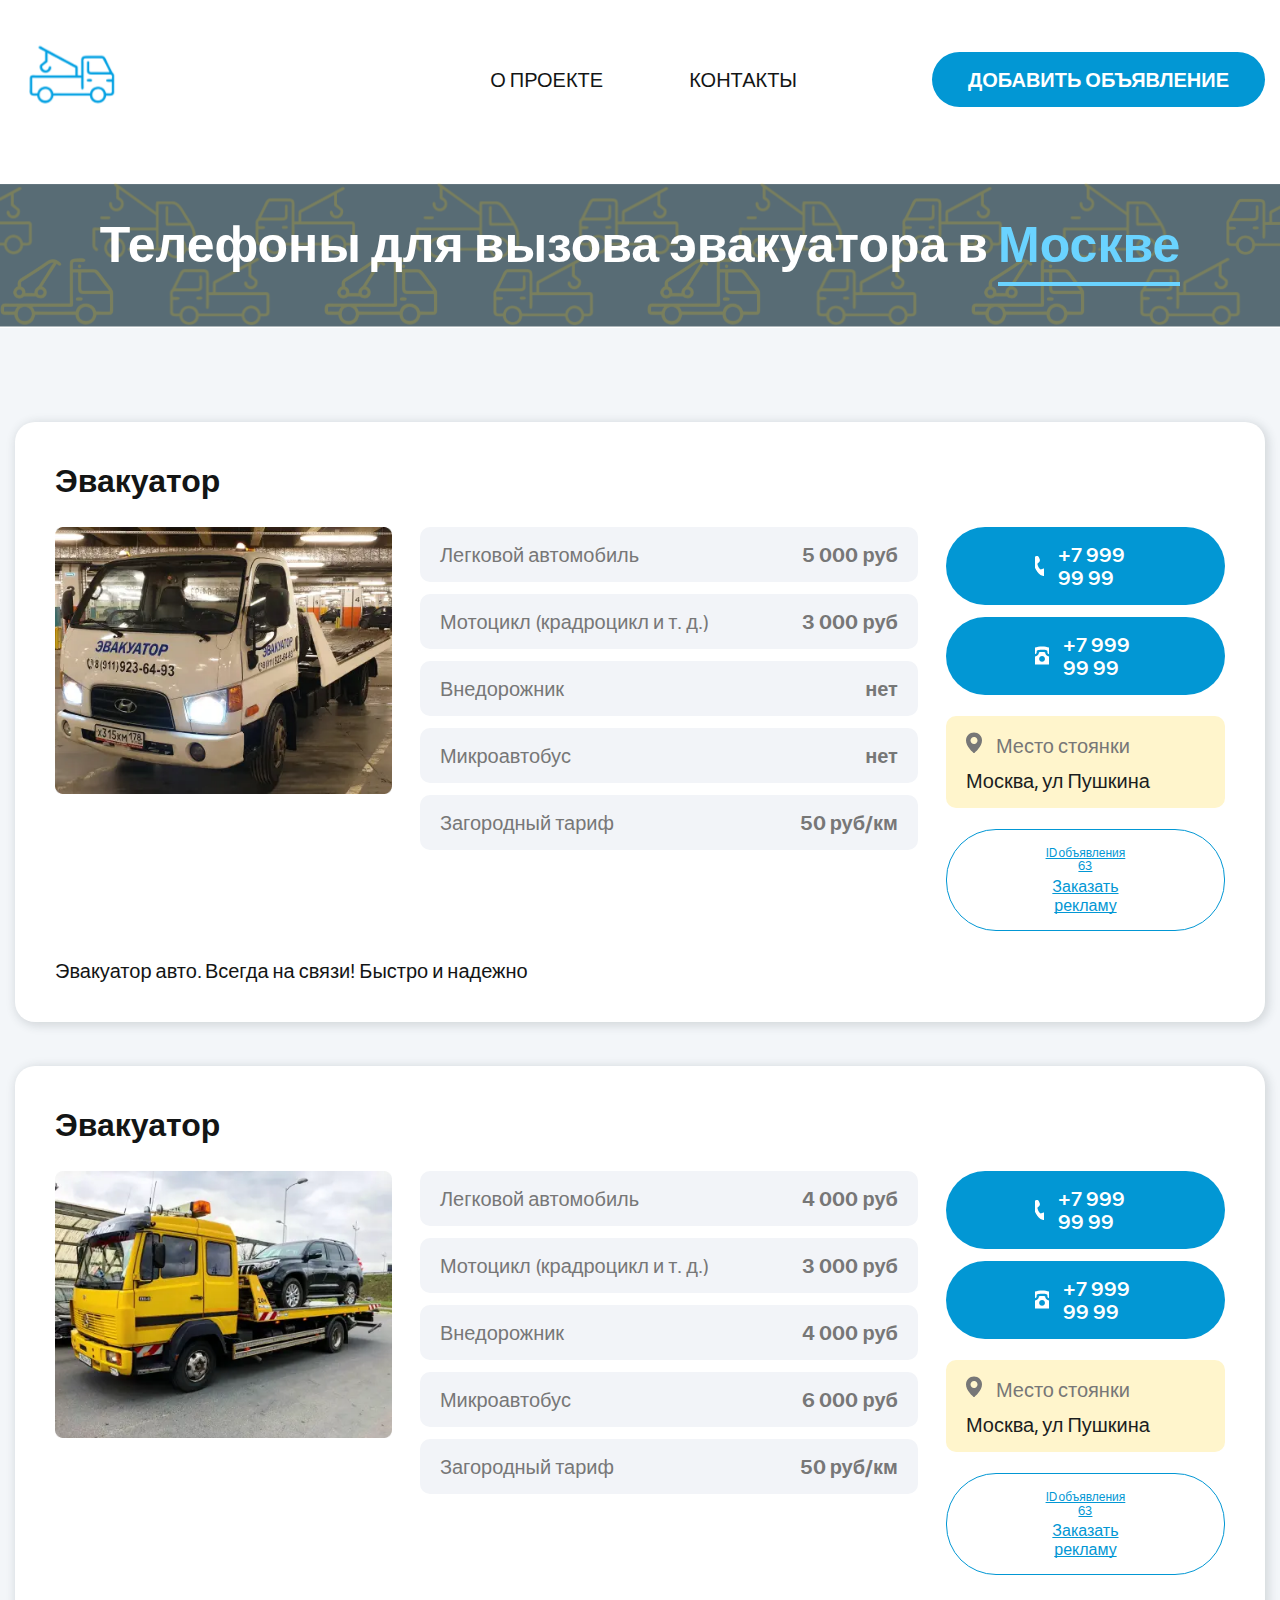
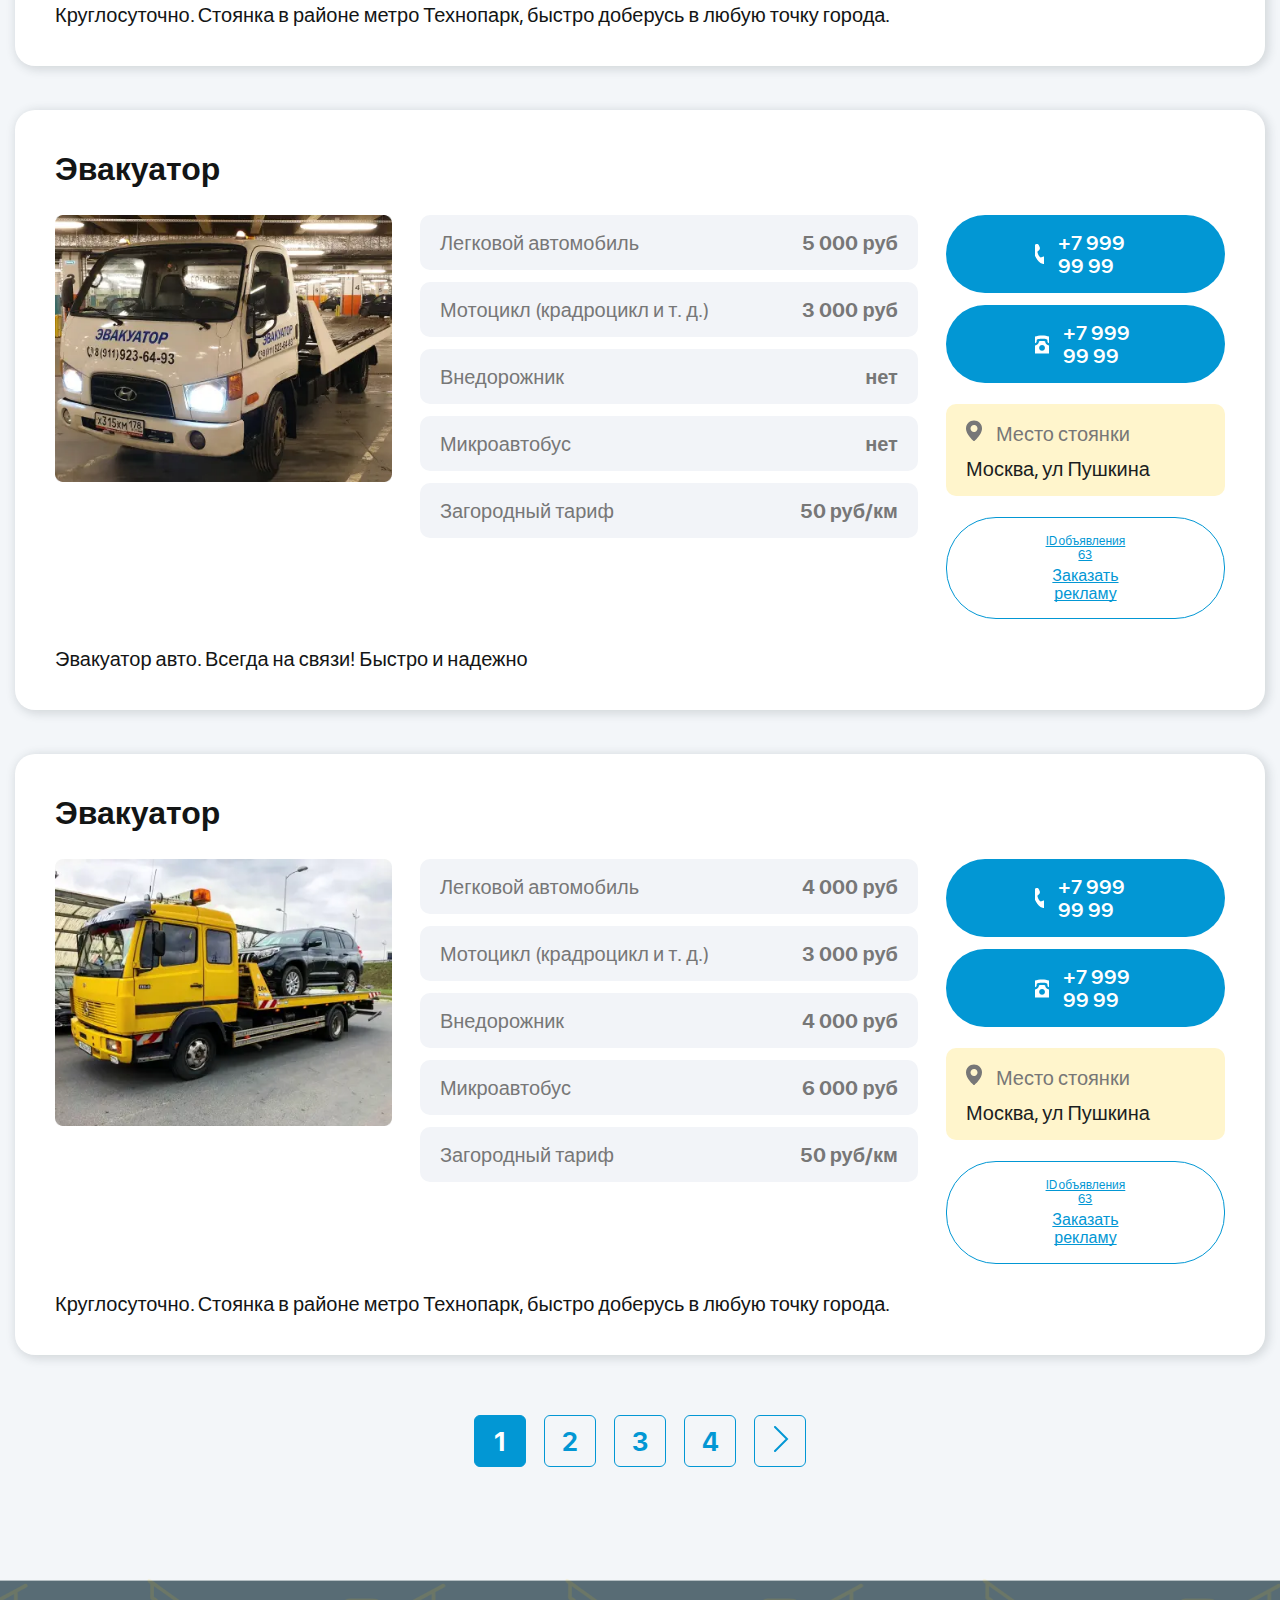
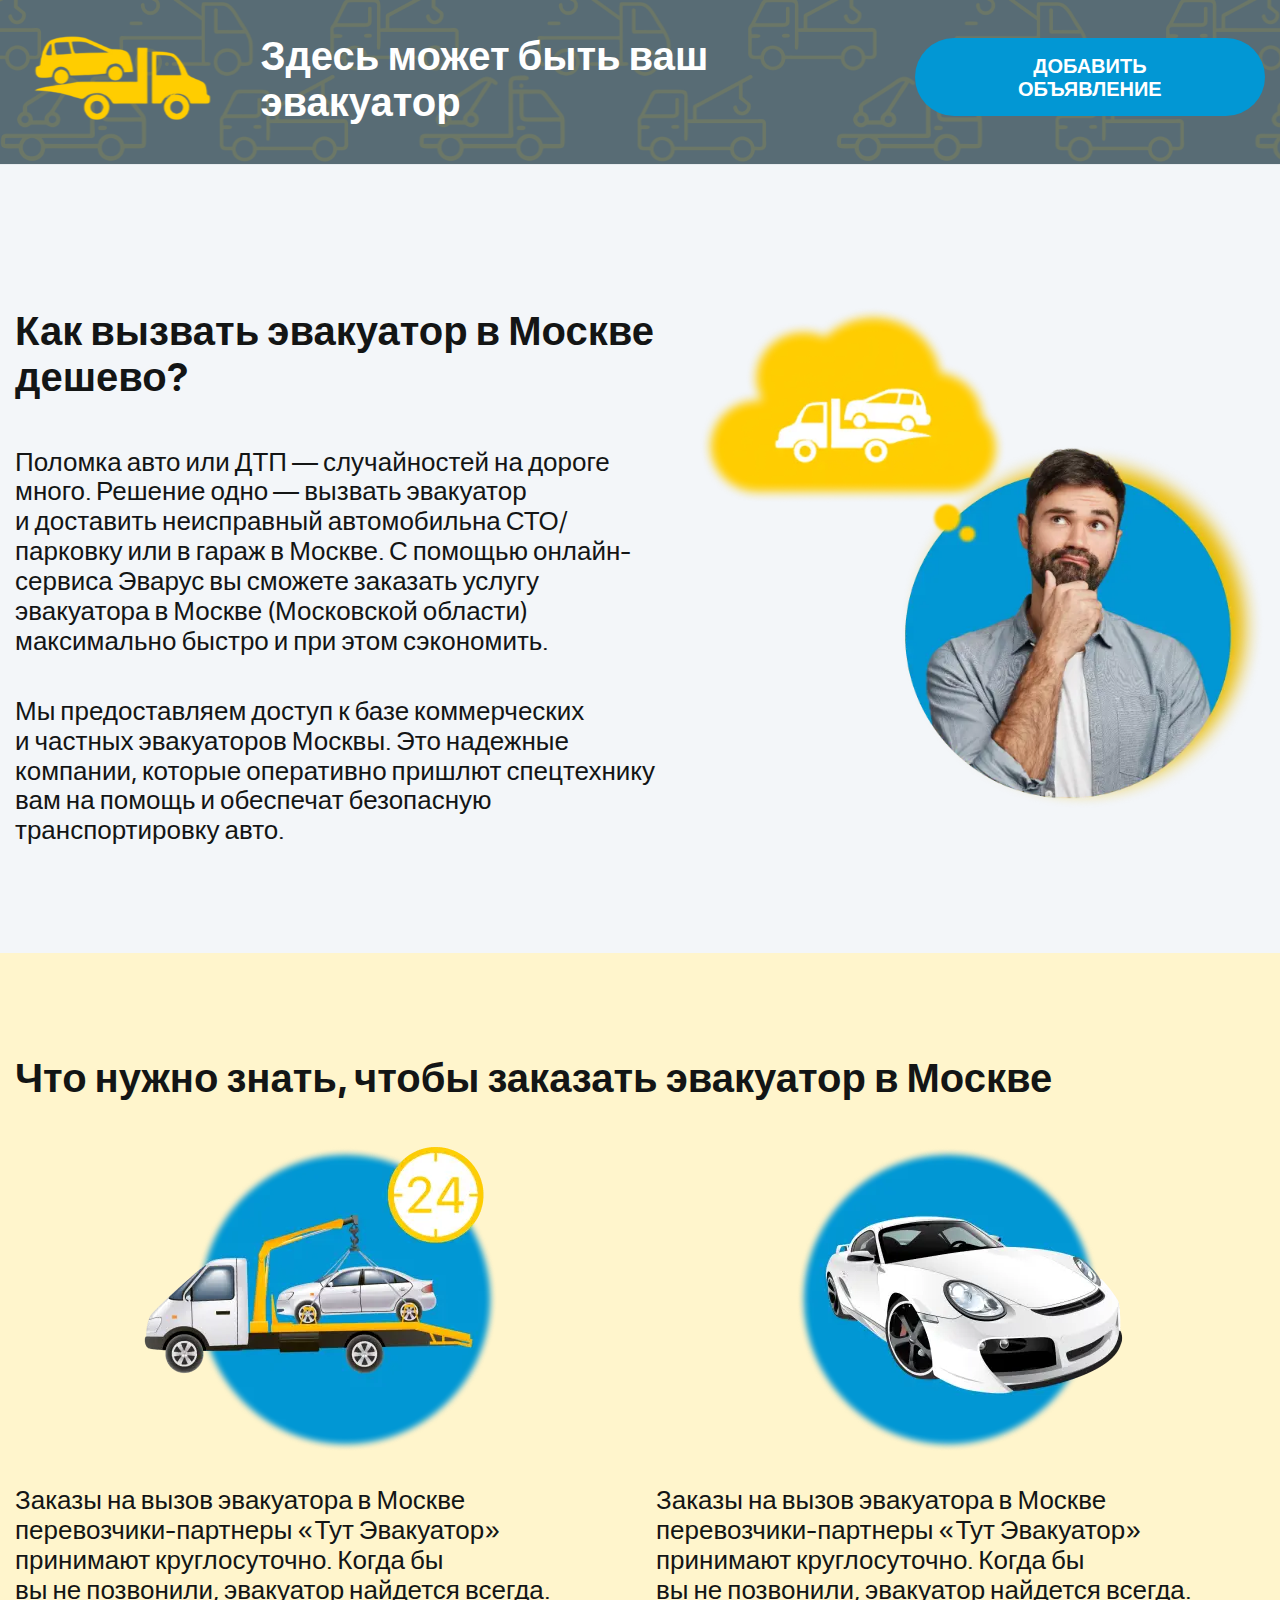
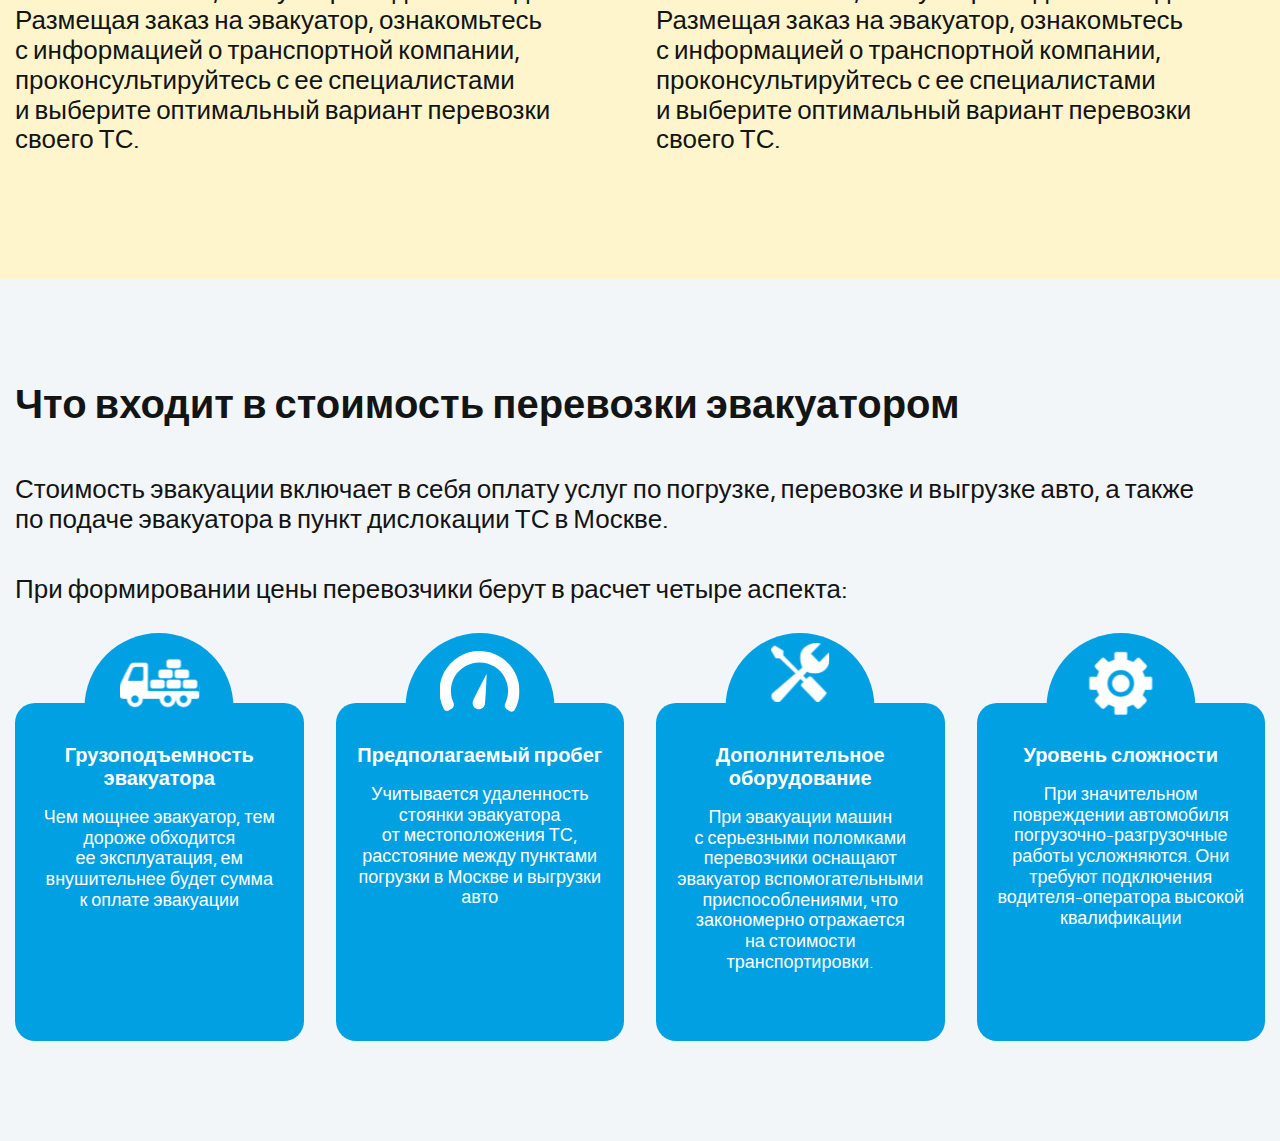
<file: index.html>
<!DOCTYPE html>
<html lang="ru" class="page">

<head>
  <meta charset="UTF-8">
  <meta name="viewport" content="width=device-width, initial-scale=1.0">
  <link rel="shortcut icon" href="favicon.ico" type="image/x-icon">
  <meta http-equiv="X-UA-Compatible" content="ie=edge">
  <meta name="theme-color" content="#111111">
  <title>Тут экскаватор</title>
  <link rel="preload" href="fonts/sf-pro-display-regular-webfont.woff2" as="font" type="font/woff2" crossorigin>
  <link rel="preload" href="fonts/sf-pro-display-medium-webfont.woff2" as="font" type="font/woff2" crossorigin>
  <link rel="preload" href="fonts/sf-pro-display-semibold-webfont.woff2" as="font" type="font/woff2" crossorigin>
  <link rel="preload" href="fonts/sf-pro-display-bold-webfont.woff2" as="font" type="font/woff2" crossorigin>
  <link rel="stylesheet" href="css/vendor.css">
  <link rel="stylesheet" href="css/main.css">
  <script defer src="js/main.js"></script>
</head>

<body class="page__body">
  <div class="site-container">
    <header class="header">
 <div class="second-container">
  <div class="header__top">
    <a href="#" class="header__logo" aria-label="Логотип тут Экскаватор"><img src="img/svg/logo.svg" alt="logo"></a>
    <nav class="nav" title="Главное меню">
      <ul class="list-reset nav__list">
        <li class="nav__item"><a href="#" class="nav__link">о проекте</a></li>
        <li class="nav__item"><a href="#" class="nav__link">контакты</a></li>
      </ul>
      <button class="nav__btn btn-reset" aria-label="Добавить объявление">Добавить объявление</button>
    </nav>
 </div>
 </div>
  <div class="header__row">
    <div class="container">
      <p class="header__descr">Телефоны для вызова эвакуатора в <span class="header__descr--blue">Москве</span></p>
    </div>
  </div>
</header>

    <main class="main">
      <section class="evacuator-card">
    <div class="container">
        <ul class="evacuator-card__list list-reset">
            <li class="evacuator-card__item">
                <div class="truck-card">
                    <h2 class="truck-card__title">Эвакуатор</h2>
                    <div class="truck-card__content">
                        <div class="truck-card__img">
                            <img src="img/truck-card/truck-card1.webp" srcset="img/truck-card/truck-card@2x.webp 2x" width="414" height="328" alt="Эвакуатор" class="evacuator-card__img--photo">
                        </div>
                        <ul class="truck-card__list list-reset">
                            <li class="truck-card__item">
                                <div class="truck-card__left">Легковой автомобиль</div>
                                <div class="truck-card__right">5 000 руб</div>
                            </li>
                            <li class="truck-card__item">
                                <div class="truck-card__left">Мотоцикл (крадроцикл и т. д.)</div>
                                <div class="truck-card__right">3 000 руб</div>
                            </li>
                            <li class="truck-card__item">
                                <div class="truck-card__left">Внедорожник</div>
                                <div class="truck-card__right">нет</div>
                            </li>
                            <li class="truck-card__item">
                                <div class="truck-card__left">Микроавтобус</div>
                                <div class="truck-card__right">нет</div>
                            </li>
                            <li class="truck-card__item">
                                <div class="truck-card__left">Загородный тариф</div>
                                <div class="truck-card__right">50 руб/км</div>
                            </li>
                        </ul>
                        <div class="truck-card__contact">
                            <a href="" class="truck-card__mobile">+7 999 99 99</a>
                            <a href="" class="truck-card__office">+7 999 99 99</a>
                            <p class="truck-card__address"><span class="truck-card__address--place">Место стоянки</span> Москва, ул Пушкина</p>
                            <button class="btn btn-reset truck-card__commercials"><span class="truck-card__commercials--id">ID объявления 63</span>Заказать рекламу</button>
                        </div>
                    </div>
                    <p class="truck-card__descr">
                        Эвакуатор авто. Всегда на связи! Быстро и надежно
                    </p>
                </div>
            </li>
            <li class="evacuator-card__item">
                <div class="truck-card">
                    <h2 class="truck-card__title">Эвакуатор</h2>
                    <div class="truck-card__content">
                        <div class="truck-card__img">
                            <img src="img/truck-card/truck-card2.webp" srcset="img/truck-card/truck-card2@2x.webp 2x" width="414" height="328" alt="Эвакуатор" class="evacuator-card__img--photo">
                        </div>
                        <ul class="truck-card__list list-reset">
                            <li class="truck-card__item">
                                <div class="truck-card__left">Легковой автомобиль</div>
                                <div class="truck-card__right">4 000 руб</div>
                            </li>
                            <li class="truck-card__item">
                                <div class="truck-card__left">Мотоцикл (крадроцикл и т. д.)</div>
                                <div class="truck-card__right">3 000 руб</div>
                            </li>
                            <li class="truck-card__item">
                                <div class="truck-card__left">Внедорожник</div>
                                <div class="truck-card__right">4 000 руб</div>
                            </li>
                            <li class="truck-card__item">
                                <div class="truck-card__left">Микроавтобус</div>
                                <div class="truck-card__right">6 000 руб</div>
                            </li>
                            <li class="truck-card__item">
                                <div class="truck-card__left">Загородный тариф</div>
                                <div class="truck-card__right">50 руб/км</div>
                            </li>
                        </ul>
                        <div class="truck-card__contact">
                            <a href="" class="truck-card__mobile">+7 999 99 99</a>
                            <a href="" class="truck-card__office">+7 999 99 99</a>
                            <p class="truck-card__address"><span class="truck-card__address--place">Место стоянки</span> Москва, ул Пушкина</p>
                            <button class="btn btn-reset truck-card__commercials"><span class="truck-card__commercials--id">ID объявления 63</span>Заказать рекламу</button>
                        </div>
                    </div>
                    <p class="truck-card__descr">
                        Круглосуточно. Стоянка в районе метро Технопарк, быстро доберусь в любую точку города.
                    </p>
                </div>
            </li>
            <li class="evacuator-card__item">
                <div class="truck-card">
                    <h2 class="truck-card__title">Эвакуатор</h2>
                    <div class="truck-card__content">
                        <div class="truck-card__img">
                            <img src="img/truck-card/truck-card1.webp" srcset="img/truck-card/truck-card@2x.webp 2x" width="414" height="328" alt="Эвакуатор" class="evacuator-card__img--photo">
                        </div>
                        <ul class="truck-card__list list-reset">
                            <li class="truck-card__item">
                                <div class="truck-card__left">Легковой автомобиль</div>
                                <div class="truck-card__right">5 000 руб</div>
                            </li>
                            <li class="truck-card__item">
                                <div class="truck-card__left">Мотоцикл (крадроцикл и т. д.)</div>
                                <div class="truck-card__right">3 000 руб</div>
                            </li>
                            <li class="truck-card__item">
                                <div class="truck-card__left">Внедорожник</div>
                                <div class="truck-card__right">нет</div>
                            </li>
                            <li class="truck-card__item">
                                <div class="truck-card__left">Микроавтобус</div>
                                <div class="truck-card__right">нет</div>
                            </li>
                            <li class="truck-card__item">
                                <div class="truck-card__left">Загородный тариф</div>
                                <div class="truck-card__right">50 руб/км</div>
                            </li>
                        </ul>
                        <div class="truck-card__contact">
                            <a href="" class="truck-card__mobile">+7 999 99 99</a>
                            <a href="" class="truck-card__office">+7 999 99 99</a>
                            <p class="truck-card__address"><span class="truck-card__address--place">Место стоянки</span> Москва, ул Пушкина</p>
                            <button class="btn btn-reset truck-card__commercials"><span class="truck-card__commercials--id">ID объявления 63</span>Заказать рекламу</button>
                        </div>
                    </div>
                    <p class="truck-card__descr">
                        Эвакуатор авто. Всегда на связи! Быстро и надежно
                    </p>
                </div>
            </li>
            <li class="evacuator-card__item">
                <div class="truck-card">
                    <h2 class="truck-card__title">Эвакуатор</h2>
                    <div class="truck-card__content">
                        <div class="truck-card__img">
                            <img src="img/truck-card/truck-card2.webp" srcset="img/truck-card/truck-card2@2x.webp 2x" width="414" height="328" alt="Эвакуатор" class="evacuator-card__img--photo">
                        </div>
                        <ul class="truck-card__list list-reset">
                            <li class="truck-card__item">
                                <div class="truck-card__left">Легковой автомобиль</div>
                                <div class="truck-card__right">4 000 руб</div>
                            </li>
                            <li class="truck-card__item">
                                <div class="truck-card__left">Мотоцикл (крадроцикл и т. д.)</div>
                                <div class="truck-card__right">3 000 руб</div>
                            </li>
                            <li class="truck-card__item">
                                <div class="truck-card__left">Внедорожник</div>
                                <div class="truck-card__right">4 000 руб</div>
                            </li>
                            <li class="truck-card__item">
                                <div class="truck-card__left">Микроавтобус</div>
                                <div class="truck-card__right">6 000 руб</div>
                            </li>
                            <li class="truck-card__item">
                                <div class="truck-card__left">Загородный тариф</div>
                                <div class="truck-card__right">50 руб/км</div>
                            </li>
                        </ul>
                        <div class="truck-card__contact">
                            <a href="" class="truck-card__mobile">+7 999 99 99</a>
                            <a href="" class="truck-card__office">+7 999 99 99</a>
                            <p class="truck-card__address"><span class="truck-card__address--place">Место стоянки</span> Москва, ул Пушкина</p>
                            <button class="btn btn-reset truck-card__commercials"><span class="truck-card__commercials--id">ID объявления 63</span>Заказать рекламу</button>
                        </div>
                    </div>
                    <p class="truck-card__descr">
                        Круглосуточно. Стоянка в районе метро Технопарк, быстро доберусь в любую точку города.
                    </p>
                </div>
            </li>
        </ul>

        <div class="container">
            <div class="pagination">
                <ul class="pagination__list list-reset">
                    <li class="pagination__item">1</li>
                    <li class="pagination__item">2</li>
                    <li class="pagination__item">3</li>
                    <li class="pagination__item">4</li>
                    <li class="pagination__item">
                        <svg width="24" height="26" viewBox="0 0 24 26" fill="none" xmlns="http://www.w3.org/2000/svg">
                            <path d="M7 1L19 13L7 25" stroke="#0297D4" stroke-width="2" stroke-linecap="round" />
                        </svg>
                    </li>
                </ul>
            </div>
        </div>
    </div>
</section>
      <section class="row-announcement">
    <div class="container">
    <div class="row-announcement__wrap">
            <h3 class="row-announcement__title">Здесь может быть ваш эвакуатор</h3>
            <button class="row-announcement__btn btn-reset">Добавить объявление</button>
    </div>
    </div>
</section>
      <section class="promo-banner">
    <div class="container promo-banner__container">
        <div class="promo-banner__text">
            <h4 class="promo-banner__title">Как вызвать эвакуатор в Москве дешево?</h4>
            <p class="promo-banner__descr">
                Поломка авто или ДТП — случайностей на дороге много. Решение одно — вызвать эвакуатор
                и доставить неисправный автомобильна СТО/парковку или в гараж в Москве.
                С помощью онлайн-сервиса Эварус вы сможете заказать услугу эвакуатора в Москве (Московской области) максимально быстро
                и при этом сэкономить.
            </p>
            <p class="promo-banner__descr">
                Мы предоставляем доступ к базе коммерческих
                и частных эвакуаторов Москвы. Это надежные компании, которые оперативно пришлют спецтехнику вам на помощь и обеспечат безопасную транспортировку авто.
            </p>
        </div>
        <div class="promo-banner__img">
            <img src="img/promo-banner.webp" srcset="img/promo-banner@2x.webp 2x" alt="Вызвать эвакуатор">
        </div>
    </div>
</section>
      <section class="service-info">
    <div class="container">
        <h3 class="service-info__title">Что нужно знать, чтобы заказать эвакуатор в Москве</h3>
        <div class="service-info__content grid">
            <div class="service-info__card">
                <img src="img/service-info1.webp" srcset="img/service-info1@2x.webp 2x" alt="Эвакуатор" class="service-info__img">
                <p class="service-info__descr">
                    Заказы на вызов эвакуатора в Москве перевозчики-партнеры «Тут Эвакуатор» принимают круглосуточно. Когда бы вы не позвонили, эвакуатор найдется всегда. Размещая заказ
                    на эвакуатор, ознакомьтесь с информацией
                    о транспортной компании, проконсультируйтесь
                    с ее специалистами и выберите оптимальный вариант перевозки своего ТС.
                </p>
            </div>
            <div class="service-info__card">
                <img src="img/service-info2.webp" srcset="img/service-info2@2x.webp 2x" alt="Эвакуатор" class="service-info__img">
                <p class="service-info__descr">
                    Заказы на вызов эвакуатора в Москве перевозчики-партнеры «Тут Эвакуатор» принимают круглосуточно. Когда бы вы не позвонили, эвакуатор найдется всегда. Размещая заказ
                    на эвакуатор, ознакомьтесь с информацией
                    о транспортной компании, проконсультируйтесь
                    с ее специалистами и выберите оптимальный вариант перевозки своего ТС.
                </p>
            </div>
        </div>
    </div>
</section>
      <section class="cost-info">
  <div class="container">
    <h3 class="cost-info__title">
      Что входит в стоимость перевозки эвакуатором
    </h3>
    <p class="cost-info__descr">
      Стоимость эвакуации включает в себя оплату услуг по погрузке, перевозке и
      выгрузке авто, а также по подаче эвакуатора в пункт дислокации ТС в
      Москве.
    </p>
    <h4 class="cost-info__subtitle">
      При формировании цены перевозчики берут в расчет четыре аспекта:
    </h4>
    <ul class="cost-info__list list-reset grid">
      <li class="cost-info__item">
        <div class="cost-info__icon">
                    <img src="img/svg/car.svg" width="80" height="80" alt="машина">
                </div>
        <h5 class="cost-info__heading">Грузоподъемность эвакуатора</h5>
        <p class="cost-info__text">
          Чем мощнее эвакуатор, тем дороже обходится ее эксплуатация, ем
          внушительнее будет сумма к оплате эвакуации
        </p>
      </li>
            <li class="cost-info__item">
        <div class="cost-info__icon">
                    <img src="img/svg/speed.svg" width="80" height="80" alt="Пробег">
                </div>
        <h5 class="cost-info__heading">Предполагаемый пробег</h5>
        <p class="cost-info__text">
          Учитывается удаленность стоянки эвакуатора
                    от местоположения ТС, расстояние между пунктами погрузки в Москве
                    и выгрузки авто
        </p>
      </li>
            <li class="cost-info__item">
        <div class="cost-info__icon">
                    <img src="img/svg/settings.svg" width="59" height="59" alt="настройки">
                </div>
        <h5 class="cost-info__heading">Дополнительное оборудование</h5>
        <p class="cost-info__text">
          При эвакуации машин
                    с серьезными поломками перевозчики оснащают эвакуатор вспомогательными приспособлениями,
                    что закономерно отражается
                    на стоимости транспортировки.
        </p>
      </li>
            <li class="cost-info__item">
        <div class="cost-info__icon">
                    <img src="img/svg/hard.svg" width="80" height="80" alt="Шестеренка">
                </div>
        <h5 class="cost-info__heading">Уровень сложности</h5>
        <p class="cost-info__text">
          При значительном повреждении автомобиля погрузочно-разгрузочные работы усложняются. Они требуют подключения водителя-оператора высокой квалификации
        </p>
      </li>
    </ul>
  </div>
</section>

    </main>
    <footer class="footer">
  <div class="container"></div>
</footer>

  </div>
</body>

</html>
</file>
<file: css/main.css>
@charset "UTF-8";
:root {
  --font-family: "SF Pro Display", sans-serif;
  --content-width: 1400px;
  --container-offset: 15px;
  --container-width: calc(var(--content-width) + (var(--container-offset) * 2));
  --light-color: #fff;
  --main-blue: #0297d4;
  --dark: #131515;
  --yellow: #ffcd00;
}

/* stylelint-disable */
/* stylelint-disable */
/* stylelint-disable */
.custom-checkbox__field:checked + .custom-checkbox__content::after {
  opacity: 1;
}

.custom-checkbox__field:focus + .custom-checkbox__content::before {
  outline: 2px solid #f00;
  outline-offset: 2px;
}

.custom-checkbox__field:disabled + .custom-checkbox__content {
  opacity: 0.4;
  pointer-events: none;
}

/* stylelint-disable */
/* stylelint-disable */
/* stylelint-disable value-keyword-case */
@font-face {
  font-family: "SF Pro Display";
  src: url("../fonts/../fonts/sf-pro-display-regular-webfont.woff2") format("woff2");
  font-weight: 400;
  font-display: swap;
  font-style: normal;
}
@font-face {
  font-family: "SF Pro Display";
  src: url("../fonts/../fonts/sf-pro-display-medium-webfont.woff2") format("woff2");
  font-weight: 500;
  font-display: swap;
  font-style: normal;
}
@font-face {
  font-family: "SF Pro Display";
  src: url("../fonts/../fonts/sf-pro-display-semibold-webfont.woff2") format("woff2");
  font-weight: 600;
  font-display: swap;
  font-style: normal;
}
@font-face {
  font-family: "SF Pro Display";
  src: url("../fonts/../fonts/sf-pro-display-bold-webfont.woff2") format("woff2");
  font-weight: 700;
  font-display: swap;
  font-style: normal;
}
*,
*::before,
*::after {
  -webkit-box-sizing: border-box;
  box-sizing: border-box;
}

.page {
  height: 100%;
  font-family: var(--font-family, sans-serif);
  -webkit-text-size-adjust: 100%;
  scroll-behavior: smooth;
}

.page__body {
  margin: 0;
  min-width: 360px;
  min-height: 100%;
  font-size: 16px;
  background: #f3f6f9;
}

img {
  height: auto;
  max-width: 100%;
  -o-object-fit: cover;
  object-fit: cover;
}

a {
  text-decoration: none;
}

.site-container {
  overflow: hidden;
}

.is-hidden {
  display: none !important; /* stylelint-disable-line declaration-no-important */
}

.btn-reset {
  border: none;
  padding: 0;
  background-color: transparent;
  cursor: pointer;
}

.list-reset {
  list-style: none;
  margin: 0;
  padding: 0;
}

.input-reset {
  -webkit-appearance: none;
  -moz-appearance: none;
  appearance: none;
  border: none;
  border-radius: 0;
  background-color: #fff;
}
.input-reset::-webkit-search-decoration, .input-reset::-webkit-search-cancel-button, .input-reset::-webkit-search-results-button, .input-reset::-webkit-search-results-decoration {
  display: none;
}

.visually-hidden {
  position: absolute;
  overflow: hidden;
  margin: -1px;
  border: 0;
  padding: 0;
  width: 1px;
  height: 1px;
  clip: rect(0 0 0 0);
}

.container {
  margin: 0 auto;
  padding: 0 var(--container-offset);
  max-width: var(--container-width);
}

.second-container {
  margin: 0 auto;
  padding: 0 15px;
  max-width: 1720px;
}

.centered {
  text-align: center;
}

.dis-scroll {
  position: fixed;
  left: 0;
  top: 0;
  overflow: hidden;
  width: 100%;
  height: 100vh;
  -ms-scroll-chaining: none;
  overscroll-behavior: none;
}

.page--ios .dis-scroll {
  position: relative;
}

.grid {
  display: -ms-grid;
  display: grid;
  -webkit-column-gap: 32px;
  -moz-column-gap: 32px;
  column-gap: 32px;
  -ms-grid-columns: (1fr)[12];
  grid-template-columns: repeat(12, 1fr);
}

.header {
  margin-bottom: 94px;
  background: #fff;
}
.header__top {
  display: -webkit-box;
  display: -ms-flexbox;
  display: flex;
  -webkit-box-align: center;
  -ms-flex-align: center;
  align-items: center;
  -webkit-box-pack: justify;
  -ms-flex-pack: justify;
  justify-content: space-between;
  padding: 21px 0;
}
.header__row {
  background-image: url("../img/svg/header-bg.svg");
  background-size: auto;
}
.header__descr {
  margin: 0;
  padding: 56px 0;
  font-weight: 700;
  font-size: 50px;
  text-align: center;
  color: #fff;
}
.header__descr--blue {
  position: relative;
  padding-bottom: 10px;
  color: #6ad3ff;
}
.header__descr--blue::after {
  content: "";
  position: absolute;
  left: 0;
  bottom: 0;
  width: 100%;
  height: 4px;
  background-color: #6ad3ff;
}

.nav {
  display: -webkit-box;
  display: -ms-flexbox;
  display: flex;
  -webkit-box-align: center;
  -ms-flex-align: center;
  align-items: center;
}
.nav__list {
  display: -webkit-box;
  display: -ms-flexbox;
  display: flex;
  -webkit-box-align: center;
  -ms-flex-align: center;
  align-items: center;
  margin-right: 135px;
  gap: 86px;
}
.nav__link {
  font-weight: 400;
  font-size: 20px;
  text-transform: uppercase;
  color: var(--dark);
}
.nav__btn {
  border-radius: 50px;
  padding: 16px 36px;
  font-weight: 600;
  font-size: 20px;
  text-transform: uppercase;
  color: #fff;
  background: var(--main-blue);
}

.evacuator-card__list {
  display: -webkit-box;
  display: -ms-flexbox;
  display: flex;
  -webkit-box-orient: vertical;
  -webkit-box-direction: normal;
  -ms-flex-direction: column;
  flex-direction: column;
  margin-bottom: 60px;
  gap: 44px;
}

.truck-card {
  border-radius: 20px;
  padding: 40px;
  -webkit-box-shadow: 2px 2px 10px 2px rgba(39, 52, 58, 0.15);
  box-shadow: 2px 2px 10px 2px rgba(39, 52, 58, 0.15);
  background: #fff;
}
.truck-card__title {
  margin: 0;
  margin-bottom: 28px;
  font-weight: 700;
  font-size: 32px;
  color: var(--dark);
}
.truck-card__content {
  display: -webkit-box;
  display: -ms-flexbox;
  display: flex;
  margin-bottom: 28px;
  gap: 28px;
}
.truck-card__list {
  display: -webkit-box;
  display: -ms-flexbox;
  display: flex;
  -webkit-box-orient: vertical;
  -webkit-box-direction: normal;
  -ms-flex-direction: column;
  flex-direction: column;
  gap: 12px;
}
.truck-card__item {
  display: -webkit-box;
  display: -ms-flexbox;
  display: flex;
  -webkit-box-pack: justify;
  -ms-flex-pack: justify;
  justify-content: space-between;
  border-radius: 10px;
  padding: 16px 20px;
  width: 498px;
  background-color: #f2f4f8;
}
.truck-card__left {
  display: -webkit-box;
  display: -ms-flexbox;
  display: flex;
  -webkit-box-align: center;
  -ms-flex-align: center;
  align-items: center;
  font-weight: 400;
  font-size: 20px;
  color: #777;
}
.truck-card__right {
  font-weight: 700;
  font-size: 20px;
  color: #777;
}
.truck-card__contact {
  display: -webkit-box;
  display: -ms-flexbox;
  display: flex;
  -webkit-box-orient: vertical;
  -webkit-box-direction: normal;
  -ms-flex-direction: column;
  flex-direction: column;
}
.truck-card__mobile {
  display: -webkit-box;
  display: -ms-flexbox;
  display: flex;
  -webkit-box-align: center;
  -ms-flex-align: center;
  align-items: center;
  margin-bottom: 12px;
  border-radius: 50px;
  padding: 16px 89px;
  font-weight: 600;
  font-size: 20px;
  text-transform: uppercase;
  color: #fff;
  background: var(--main-blue);
}
.truck-card__mobile::before {
  content: "";
  display: inline-block;
  margin-right: 14px;
  width: 15px;
  height: 20px;
  background-image: url("../../img/svg/phone.svg");
  background-position: center;
  background-size: cover;
  background-repeat: no-repeat;
}
.truck-card__office {
  display: -webkit-box;
  display: -ms-flexbox;
  display: flex;
  -webkit-box-align: center;
  -ms-flex-align: center;
  align-items: center;
  margin-bottom: 21px;
  border-radius: 50px;
  padding: 16px 89px;
  font-weight: 600;
  font-size: 20px;
  text-transform: uppercase;
  color: #fff;
  background: var(--main-blue);
}
.truck-card__office::before {
  content: "";
  display: inline-block;
  margin-right: 14px;
  width: 24px;
  height: 19px;
  background-image: url("../../img/svg/office.svg");
  background-position: center;
  background-size: cover;
  background-repeat: no-repeat;
}
.truck-card__address {
  display: -webkit-box;
  display: -ms-flexbox;
  display: flex;
  -webkit-box-orient: vertical;
  -webkit-box-direction: normal;
  -ms-flex-direction: column;
  flex-direction: column;
  margin: 0;
  margin-bottom: 21px;
  border-radius: 10px;
  padding: 16px 20px;
  font-weight: 400;
  font-size: 20px;
  color: #1b1e1f;
  background-color: #fff5cc;
  gap: 12px;
}
.truck-card__address--place {
  font-weight: 400;
  font-size: 20px;
  color: #777;
}
.truck-card__address--place::before {
  content: "";
  display: inline-block;
  margin-right: 14px;
  width: 16px;
  height: 21px;
  background-image: url("../../img/svg/place.svg");
  background-position: center;
  background-size: cover;
  background-repeat: no-repeat;
}
.truck-card__commercials {
  display: inline-block; /* Или block, если кнопка должна занимать всю ширину */
  border: 1px solid var(--main-blue);
  border-radius: 50px;
  padding: 16px 97px;
  font-weight: 400;
  font-size: 16px;
  text-decoration: underline;
  color: var(--main-blue);
  -webkit-text-decoration-skip-ink: none;
  text-decoration-skip-ink: none;
}
.truck-card__commercials--id {
  display: block;
  margin-bottom: 4px;
  font-weight: 400;
  font-size: 12px;
  text-align: center;
  color: var(--main-blue);
}
.truck-card__descr {
  margin: 0;
  font-weight: 400;
  font-size: 20px;
  color: var(--dark);
}

.pagination__list {
  display: -webkit-box;
  display: -ms-flexbox;
  display: flex;
  -webkit-box-align: center;
  -ms-flex-align: center;
  align-items: center;
  -webkit-box-pack: center;
  -ms-flex-pack: center;
  justify-content: center;
  margin-bottom: 80px;
  gap: 18px;
}
.pagination__item {
  border: 1px solid var(--main-blue);
  border-radius: 6px;
  padding: 10px;
  width: 52px;
  height: 52px;
  font-weight: 700;
  font-size: 26px;
  text-align: center;
  text-transform: uppercase;
  color: var(--main-blue);
  cursor: pointer;
}
.pagination__item:first-child {
  color: #fff;
  background: var(--main-blue);
}

.row-announcement {
  padding: 30px 0;
  background-image: url("../../img/svg/row-announcement-bg.svg");
  background-size: cover;
}
.row-announcement__wrap {
  display: -webkit-box;
  display: -ms-flexbox;
  display: flex;
  -webkit-box-align: center;
  -ms-flex-align: center;
  align-items: center;
  -webkit-box-pack: justify;
  -ms-flex-pack: justify;
  justify-content: space-between;
}
.row-announcement__title {
  display: -webkit-box;
  display: -ms-flexbox;
  display: flex;
  -webkit-box-align: center;
  -ms-flex-align: center;
  align-items: center;
  font-weight: 700;
  font-size: 40px;
  color: #fff;
}
.row-announcement__title::before {
  content: "";
  display: inline-block;
  margin-right: 36px;
  width: 210px;
  height: 121px;
  background-image: url("../../img/svg/row-announcement-icon.svg");
  background-position: center;
  background-repeat: no-repeat;
}
.row-announcement__btn {
  border-radius: 50px;
  padding: 16px 45px;
  font-weight: 600;
  font-size: 20px;
  text-transform: uppercase;
  color: #fff;
  background: var(--main-blue);
}

.promo-banner {
  padding-top: 98px;
  padding-bottom: 69px;
}
.promo-banner__container {
  display: -webkit-box;
  display: -ms-flexbox;
  display: flex;
  gap: 39px;
}
.promo-banner__descr {
  max-width: 698px;
}
.promo-banner__title {
  margin: 0;
  margin-bottom: 48px;
  font-weight: 700;
  font-size: 40px;
  color: var(--dark);
}
.promo-banner__text {
  max-width: 680px;
}
.promo-banner__descr {
  margin: 0;
  margin-bottom: 40px;
  font-weight: 400;
  font-size: 26px;
  color: var(--dark);
}

.service-info {
  padding: 100px 0;
  background: #fff5cc;
}
.service-info__title {
  margin: 0;
  margin-bottom: 48px;
  font-weight: 700;
  font-size: 40px;
  color: var(--dark);
}
.service-info__card {
  -ms-grid-column-span: 6;
  grid-column: 6 span;
}
.service-info__img {
  display: -webkit-box;
  display: -ms-flexbox;
  display: flex;
  margin: 0 auto;
  margin-bottom: 32px;
}
.service-info__descr {
  max-width: 680px;
  font-weight: 400;
  font-size: 26px;
  color: var(--dark);
}

.cost-info {
  padding: 100px 0;
  background-color: #f3f6f9;
}
.cost-info__title {
  margin: 0;
  margin-bottom: 48px;
  font-weight: 700;
  font-size: 40px;
  color: var(--dark);
}
.cost-info__descr {
  margin: 0;
  margin-bottom: 40px;
  font-weight: 400;
  font-size: 26px;
  color: var(--dark);
}
.cost-info__subtitle {
  margin: 0;
  margin-bottom: 100px;
  font-weight: 400;
  font-size: 26px;
  color: var(--dark);
}
.cost-info__item {
  position: relative;
  -ms-grid-column-span: 3;
  grid-column: 3 span;
  border-radius: 20px;
  padding: 40px 20px 70px;
  background: #00a0e2;
}
.cost-info__icon {
  position: absolute;
  left: 50%;
  top: -70px;
  display: -webkit-box;
  display: -ms-flexbox;
  display: flex;
  -webkit-box-align: start;
  -ms-flex-align: start;
  align-items: start;
  -webkit-box-pack: center;
  -ms-flex-pack: center;
  justify-content: center;
  margin: 0 auto;
  border-radius: 100%;
  padding: 10px;
  width: 149px;
  height: 149px;
  background-color: #00a0e2;
  -webkit-transform: translateX(-50%);
  -ms-transform: translateX(-50%);
  transform: translateX(-50%);
}
.cost-info__heading {
  position: relative;
  z-index: 5;
  margin: 0;
  margin-bottom: 17px;
  font-weight: 700;
  font-size: 20px;
  text-align: center;
  color: #fff;
}
.cost-info__text {
  margin: 0;
  font-weight: 400;
  font-size: 18px;
  text-align: center;
  color: #fff;
}/*# sourceMappingURL=main.css.map */
</file>
